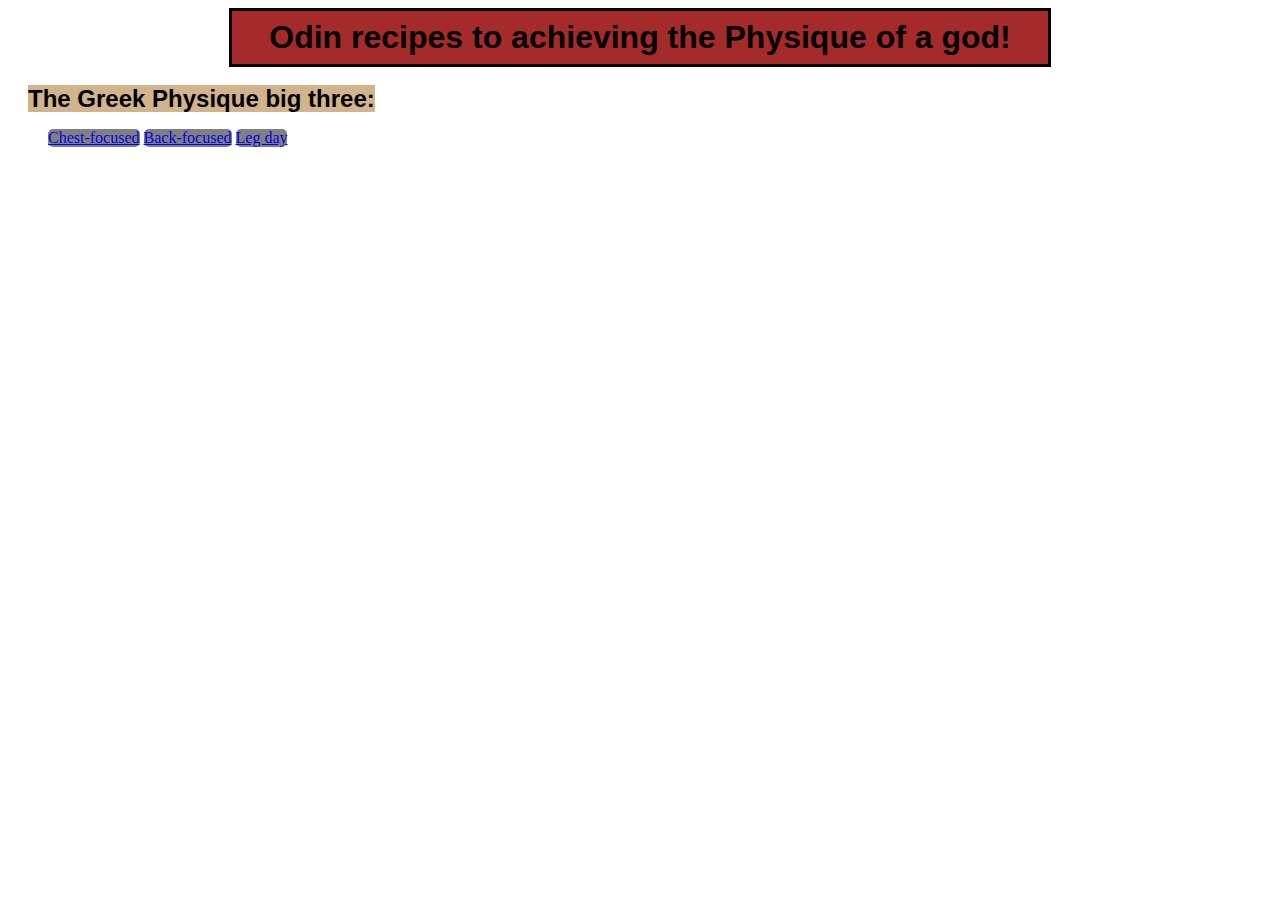
<file: index.html>
<!DOCTYPE html>
<html lang ="en">
<head>
    <meta charset="UTF-8">
    <meta name="viewport" content="width=device-width, initial-scale=1.0">
    <title>Workout Recipes</title>
    <link rel="stylesheet" href="style.css">
</head>
<body>
    <h1 id="main-head">Odin recipes to achieving the Physique of a god!</h1>
    <br>
    <h2 id="main-lower">The Greek Physique big three:</h2>
    <ul>
        <li class="button"><a href="./recipes/chest-day.html">Chest-focused</a></li>
        <li class="button"><a href="./recipes/back-day.html">Back-focused</a></li>
        <li class="button"><a href="./recipes/leg-day.html">Leg day</a></li>
    </ul>
</body>
</html>
</file>
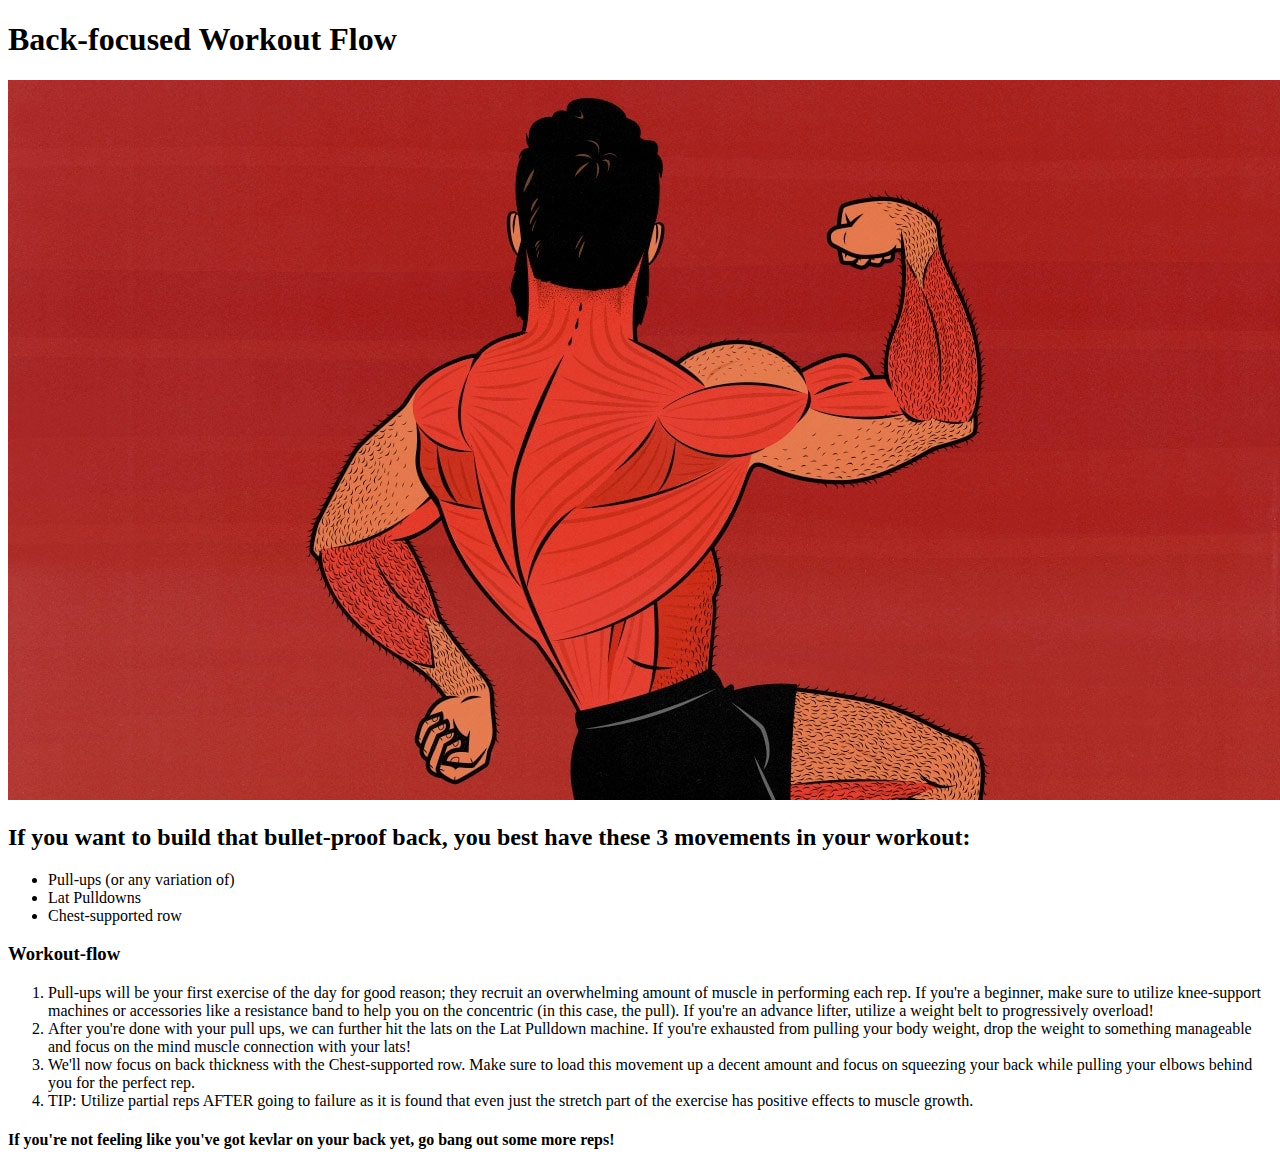
<file: recipes/back-day.html>
<!DOCTYPE html>
<html lang="en">
<head>
    <meta charset="UTF-8">
    <meta name="viewport" content="width=device-width, initial-scale=1.0">
    <title>Back-day Workout</title>
</head>
<body>
    <h1>Back-focused Workout Flow</h1>
    <img src="../images/back-day.jpg">
    <h2>If you want to build that bullet-proof back, you best have these 3 movements in your workout:</h2>
    <ul>
        <li>Pull-ups (or any variation of)</li>
        <li>Lat Pulldowns</li>
        <li>Chest-supported row</li>
    </ul>
    <h3>Workout-flow</h3>
    <ol>
        <li>Pull-ups will be your first exercise of the day for good reason; they recruit an overwhelming amount of muscle in performing each rep. If you're a beginner, make sure to utilize knee-support machines or accessories like a resistance band to help you on the concentric (in this case, the pull). If you're an advance lifter, utilize a weight belt to progressively overload!</li>
        <li>After you're done with your pull ups, we can further hit the lats on the Lat Pulldown machine. If you're exhausted from pulling your body weight, drop the weight to something manageable and focus on the mind muscle connection with your lats!</li>
        <li>We'll now focus on back thickness with the Chest-supported row. Make sure to load this movement up a decent amount and focus on squeezing your back while pulling your elbows behind you for the perfect rep.</li>
        <li>TIP: Utilize partial reps AFTER going to failure as it is found that even just the stretch part of the exercise has positive effects to muscle growth.</li>
    </ol>
    <h4>If you're not feeling like you've got kevlar on your back yet, go bang out some more reps!</h4>
</body>
</html>
</file>
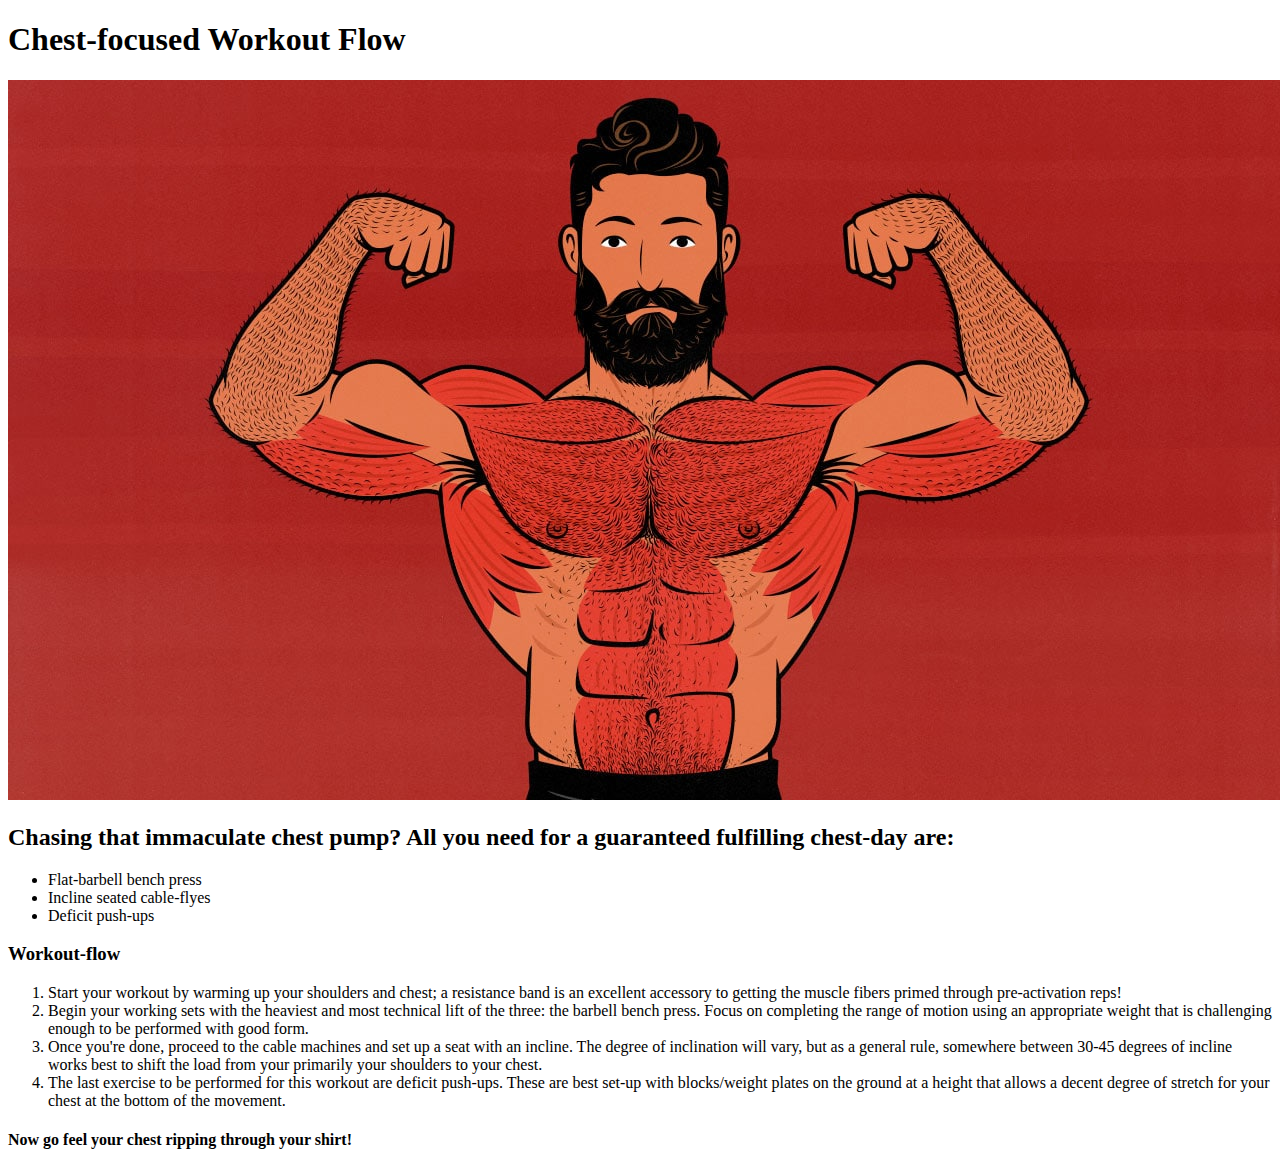
<file: recipes/chest-day.html>
<!DOCTYPE html>
<html lang="en">
<head>
    <meta charset="UTF-8">
    <meta name="viewport" content="width=device-width, initial-scale=1.0">
    <title>Chest-day Workout</title>
</head>
<body>
    <h1>Chest-focused Workout Flow</h1>
    <img src="../images/chest-day.jpg">
    <h2>Chasing that immaculate chest pump? All you need for a guaranteed fulfilling chest-day are:</h2>
    <ul>
        <li>Flat-barbell bench press</li>
        <li>Incline seated cable-flyes</li>
        <li>Deficit push-ups</li>
    </ul>
    <h3>Workout-flow</h3>
    <ol>
        <li>Start your workout by warming up your shoulders and chest; a resistance band is an excellent accessory to getting the muscle fibers primed through pre-activation reps!</li>
        <li>Begin your working sets with the heaviest and most technical lift of the three: the barbell bench press. Focus on completing the range of motion using an appropriate weight that is challenging enough to be performed with good form.</li>
        <li>Once you're done, proceed to the cable machines and set up a seat with an incline. The degree of inclination will vary, but as a general rule, somewhere between 30-45 degrees of incline works best to shift the load from your primarily your shoulders to your chest.</li>
        <li>The last exercise to be performed for this workout are deficit push-ups. These are best set-up with blocks/weight plates on the ground at a height that allows a decent degree of stretch for your chest at the bottom of the movement.</li>
    </ol>
    <h4>Now go feel your chest ripping through your shirt!</h4>
</body>
</html>
</file>
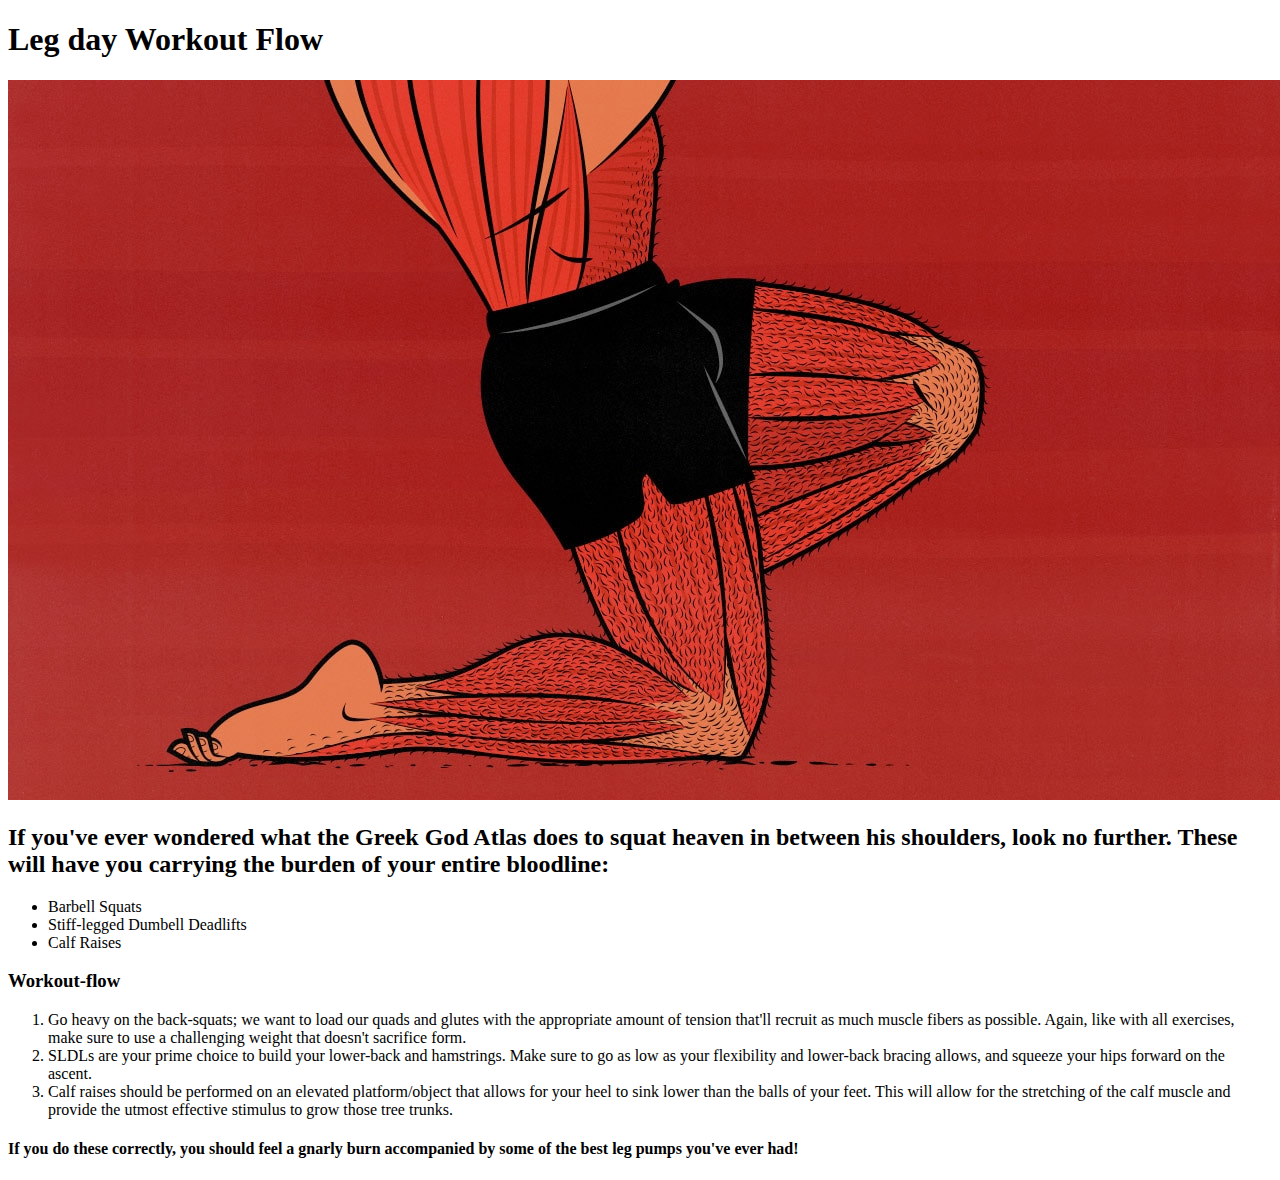
<file: recipes/leg-day.html>
<!DOCTYPE html>
<html lang="en">
<head>
    <meta charset="UTF-8">
    <meta name="viewport" content="width=device-width, initial-scale=1.0">
    <title>Leg day Workout</title>
</head>
<body>
    <h1>Leg day Workout Flow</h1>
    <img src="../images/leg-day.jpg">
    <h2>If you've ever wondered what the Greek God Atlas does to squat heaven in between his shoulders, look no further. These will have you carrying the burden of your entire bloodline:</h2>
    <ul>
        <li>Barbell Squats</li>
        <li>Stiff-legged Dumbell Deadlifts</li>
        <li>Calf Raises</li>
    </ul>
    <h3>Workout-flow</h3>
    <ol>
        <li>Go heavy on the back-squats; we want to load our quads and glutes with the appropriate amount of tension that'll recruit as much muscle fibers as possible. Again, like with all exercises, make sure to use a challenging weight that doesn't sacrifice form.</li>
        <li>SLDLs are your prime choice to build your lower-back and hamstrings. Make sure to go as low as your flexibility and lower-back bracing allows, and squeeze your hips forward on the ascent.</li>
        <li>Calf raises should be performed on an elevated platform/object that allows for your heel to sink lower than the balls of your feet. This will allow for the stretching of the calf muscle and provide the utmost effective stimulus to grow those tree trunks.</li>
    </ol>
    <h4>If you do these correctly, you should feel a gnarly burn accompanied by some of the best leg pumps you've ever had!</h4>
</body>
</html>
</file>
<file: style.css>
#main-head {
    box-sizing: content-box;
    font-family: 'Gill Sans', 'Gill Sans MT', 'Trebuchet MS', sans-serif;
    text-align: center;
    background-color: brown;
    color: black;
    padding: 8px;
    width: 800px;
    margin: 0 auto;
    border: black solid;
}

#main-lower {
    font-family: Verdana, Geneva, Tahoma, sans-serif;
    margin-left: 20px;
    background-color: tan;
    margin-right: 400px;
    display: inline;
}

.button {
    display: inline-block;
    padding: 10 px 20px;
    background-color: gray;
    color: white;
    border: none;
    border-radius: 5px;
    font-size: 16px;
}
</file>
